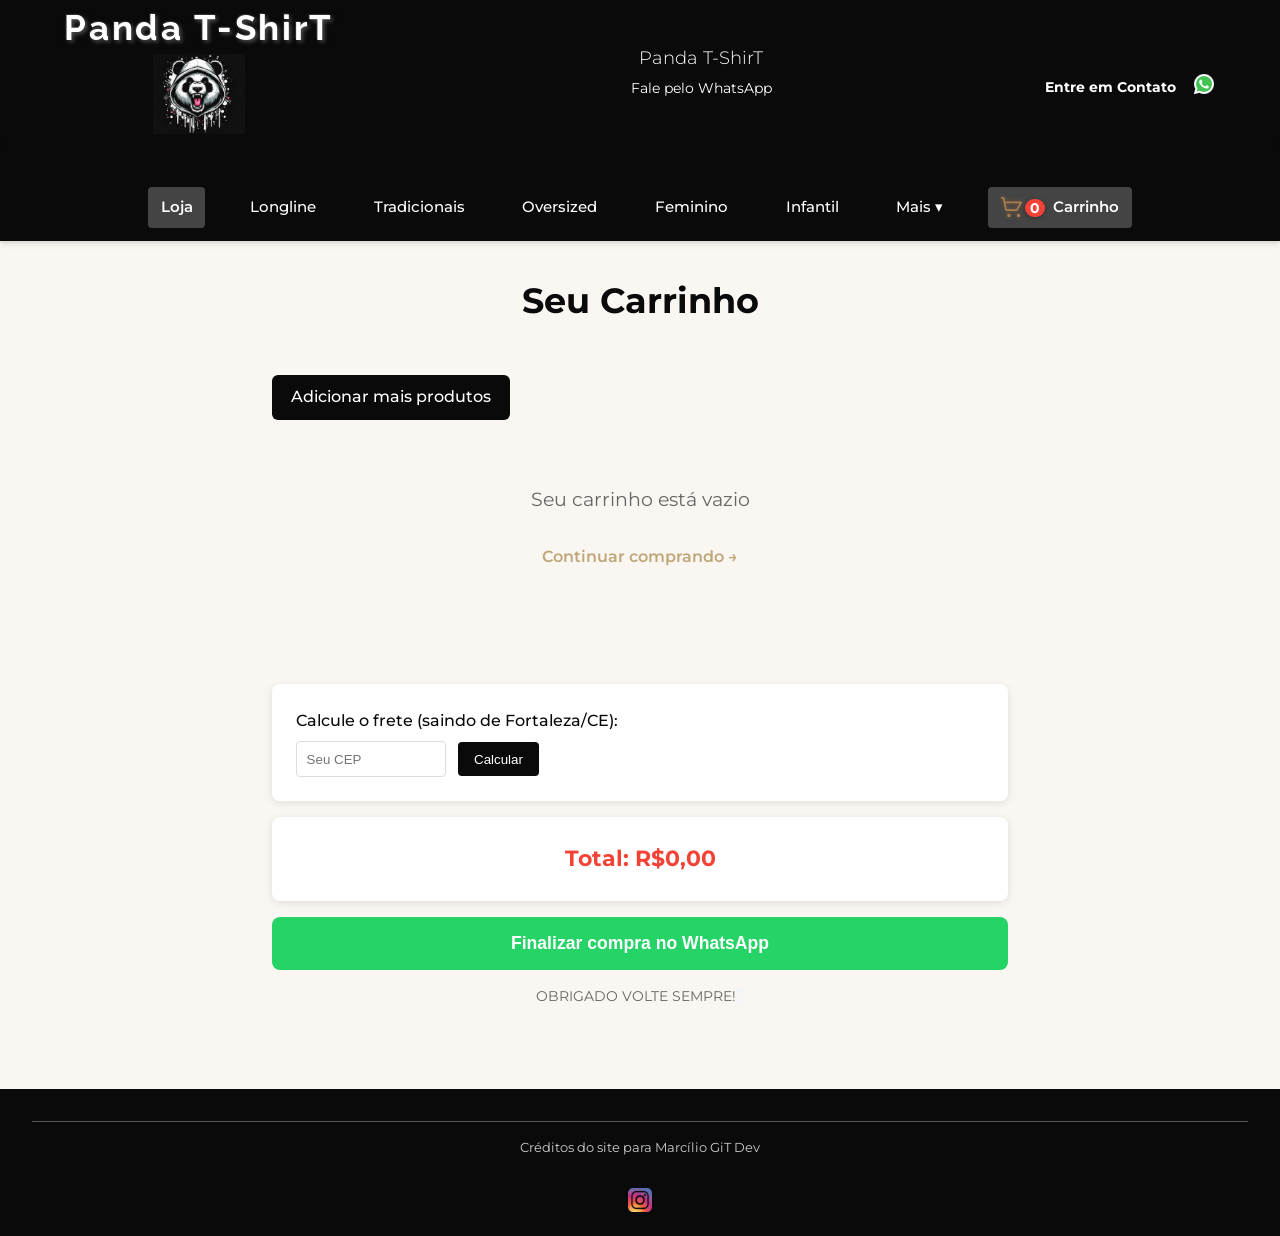
<file: cart.html>
<!DOCTYPE html>
<html lang="PT-br">
<head>
  <meta charset="UTF-8" />
  <meta name="viewport" content="width=device-width, initial-scale=1.0" />
  <title>Panda T-ShirT | Melhor da Moda</title>
  <link rel="preconnect" href="https://fonts.googleapis.com">
  <link rel="preconnect" href="https://fonts.gstatic.com" crossorigin>
  <link href="https://fonts.googleapis.com/css2?family=Montserrat:wght@300;400;700&family=Raleway:wght@400;700&display=swap" rel="stylesheet">
  <link rel="stylesheet" href="css/style.css">
  <style>
    .main-nav .icon-cart {
      vertical-align: middle;
      margin-right: 0.4em;
      transition: filter 0.2s;
    }
    .main-nav a.active .icon-cart {
      filter: drop-shadow(0 0 2px #7c5c3e);
      stroke: #a97c50;
    }
  </style>
</head>
<body>
  <header class="header-bg">
    <div class="header-container">
        <div class="logo-box">
        <span class="logo-text">Panda T-ShirT</span>
        <img src="./fotos/Panda.png" class="logo-art" alt="Panda Style">
      </div>
      </a>
      <div class="header-title-area">
        <span class="byline">Panda T-ShirT</span>
        <span class="whatsapp">Fale pelo WhatsApp</span>
      </div>
      <div class="header-icons">
        <a href="https://api.whatsapp.com/send/?phone=5585985544951" aria-label="Contato"><span>Entre em Contato</span></a>
        <a href="https://api.whatsapp.com/send/?phone=5585985544951" aria-label="whatsapp"><img src="./whatsapp.png.png" height="24"/></a>
      </div>
    </div>
    <nav class="main-nav">
      <a href="index.html" class="active">Loja</a>
      <a href="Longline.html">Longline</a>
      <a href="Tradicionais.html">Tradicionais</a>
      <a href="Oversized.html">Oversized</a>
      <a href="Feminino.html">Feminino</a>
      <a href="Infantil.html">Infantil</a>
      <div class="mais-dropdown">
        <a href="#" class="mais-btn">Mais ▾</a>
        <div class="mais-menu">
          <a href="sobre.html">Sobre</a>
        </div>
      </div>
      <a href="cart.html" class="active"><svg class="icon-cart" xmlns="http://www.w3.org/2000/svg" viewBox="0 0 24 24" width="21" height="21" fill="none" stroke="#7c5c3e" stroke-width="2" stroke-linecap="round" stroke-linejoin="round"><circle cx="9" cy="21" r="1"/><circle cx="20" cy="21" r="1"/><path d="M1 1h2l2.36 12.24a2 2 0 0 0 2 1.76h9.68a2 2 0 0 0 2-1.76L23 6H6"></path></svg><span class="cart-badge">0</span> Carrinho</a>
    </nav>
  </header>
  <main class="cart-main">
    <h1 class="cart-title">Seu Carrinho</h1>
    <a href="index.html" class="adicionar-mais-btn">Adicionar mais produtos</a>
    <div id="cart-items"></div>
    <div class="cart-frete-area">
      <label for="cep">Calcule o frete (saindo de Fortaleza/CE):</label>
      <input type="text" id="cep" maxlength="9" placeholder="Seu CEP">
      <button id="calcular-frete">Calcular</button>
      <span id="frete-valor"></span>
    </div>
    <div class="cart-total-area">
      <span id="cart-total"></span>
    </div>
    <button id="whatsapp-btn" class="finalizar-btn">Finalizar compra no WhatsApp</button>
    <p class="cart-instrucao">OBRIGADO VOLTE SEMPRE!<code></code></p>
  </main>
  <footer class="footer-bg">
    <div class="footer-creditos">Créditos do site para Marcílio GiT Dev</div>
    <div class="footer-social">
      <a href="https://instagram.com/marciliogit" target="_blank" rel="noopener">
        <img src="./fotos/instagram.png" alt="Instagram" height="24"/>
      </a>
    </div>
  </footer>
  <script src="js/cart.js"></script>
</body>
</html>
</file>
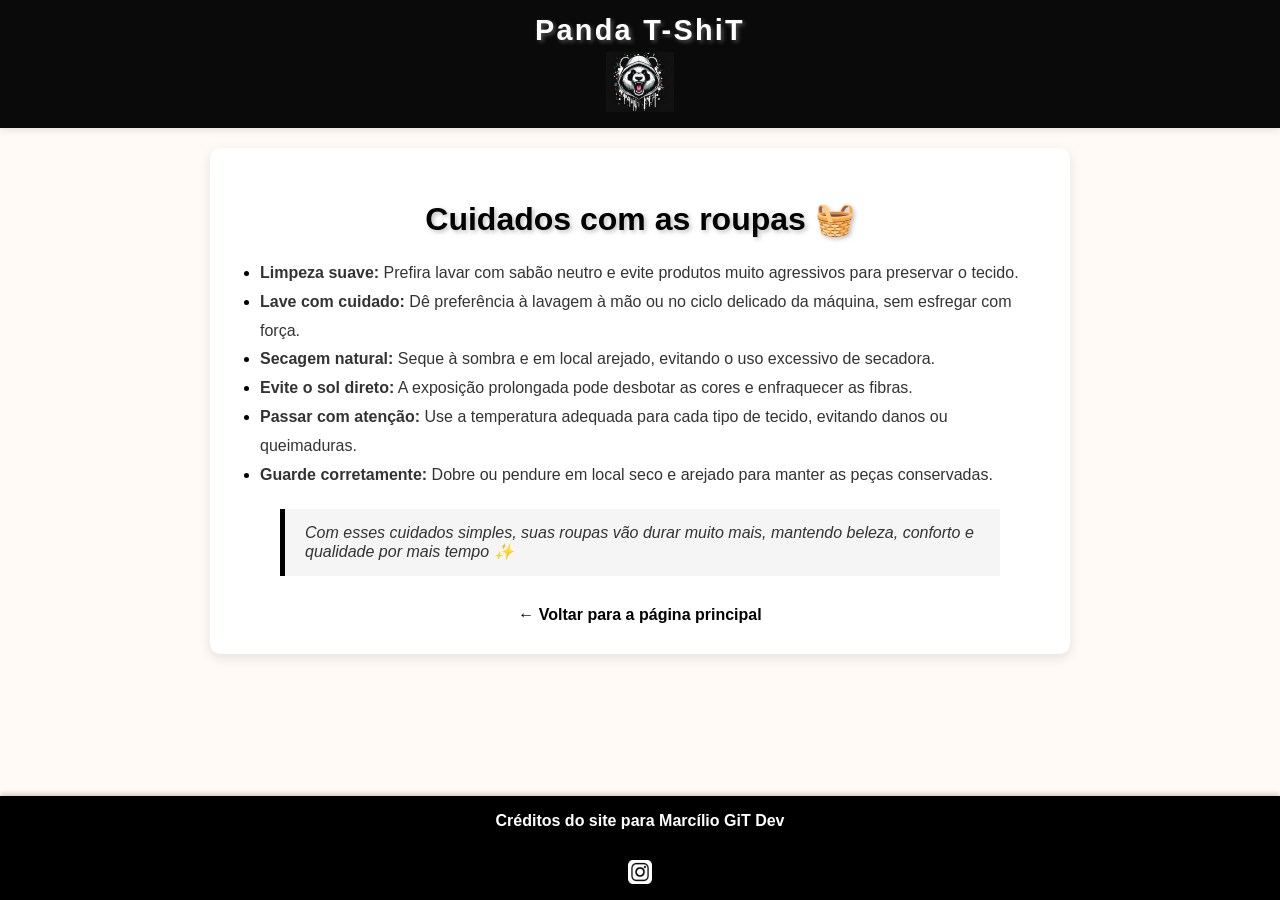
<file: cuidados.html>
<!DOCTYPE html>
<html lang="PT-br">
<head>
  <meta charset="UTF-8" />
  <meta name="viewport" content="width=device-width, initial-scale=1.0"/>
  <title>Panda T-ShiT | Melhor da Moda</title>
  <style>
    /* Header */
    .header-bg {
      background: #0a0a0a;
      box-shadow: 0 2px 8px rgba(0,0,0,0.1);
    }

    .header-container {
      max-width: 1200px;
      margin: 0 auto;
      padding: 1rem 1.5rem;
      display: flex;
      justify-content: center;
      align-items: center;
      flex-wrap: wrap;
      gap: 1rem;
    }

    .logo-box {
      display: flex;
      flex-direction: column;
      align-items: center;
      text-decoration: none;
    }

    .logo-text {
      font-family: 'Segoe UI', sans-serif;
      font-size: 1.8rem;
      font-weight: 700;
      letter-spacing: 0.08em;
      color: #fff;
      text-shadow: 2px 2px 4px rgba(100,100,100,0.8);
      margin-bottom: 0.2em;
      line-height: 1;
    }

    .logo-art {
      display: block;
      width: 120px;
      height: 60px;
      margin-top: 0.1em;
      object-fit: contain;
    }

    body {
      font-family: 'Segoe UI', sans-serif;
      background-color: #fffaf5;
      color: #333;
      margin: 0;
      padding: 0;
    }

    .container {
      max-width: 800px;
      margin: 0 auto;
      background: white;
      padding: 30px;
      border-radius: 10px;
      box-shadow: 0 4px 12px rgba(0,0,0,0.1);
      margin-bottom: 70px;
    }

    h1 {
      text-align: center;
      color: #000000;
      font-weight: 700;
      text-shadow: 2px 2px 4px rgba(128, 128, 128, 0.5);
    }

    ul {
      padding-left: 20px;
      line-height: 1.8;
    }

    li::marker {
      color: #000000;
    }

    blockquote {
      background-color: #f5f5f5;
      padding: 15px 20px;
      margin-top: 20px;
      border-left: 5px solid #000000;
      font-style: italic;
    }

    a {
      display: block;
      text-align: center;
      margin-top: 30px;
      color: #000000;
      text-decoration: none;
      font-weight: bold;
    }

    /* Footer fixo */
    .footer-bg {
      position: fixed;
      bottom: 0;
      left: 0;
      width: 100%;
      background: #000000;
      color: #fff;
      padding: 1rem 0;
      text-align: center;
      z-index: 1000;
      box-shadow: 0 -2px 5px rgba(0,0,0,0.2);
    }

    .footer-creditos {
      font-weight: bold;
      margin-bottom: 0.3rem;
      color: #fff;
    }

    .footer-social a img {
      height: 24px;
      vertical-align: middle;
      filter: brightness(0) invert(1);
    }
  </style>
</head>
<body>
  <header class="header-bg">
    <div class="header-container">
      <div class="logo-box">
        <span class="logo-text">Panda T-ShiT</span>
        <img src="./fotos/Panda.png" class="logo-art" alt="Panda Style">
      </div>
    </div>
  </header>

  <div class="container" style="margin-top: 20px;">
    <h1>Cuidados com as roupas 🧺</h1>
    <ul>
      <li><strong>Limpeza suave:</strong> Prefira lavar com sabão neutro e evite produtos muito agressivos para preservar o tecido.</li>
      <li><strong>Lave com cuidado:</strong> Dê preferência à lavagem à mão ou no ciclo delicado da máquina, sem esfregar com força.</li>
      <li><strong>Secagem natural:</strong> Seque à sombra e em local arejado, evitando o uso excessivo de secadora.</li>
      <li><strong>Evite o sol direto:</strong> A exposição prolongada pode desbotar as cores e enfraquecer as fibras.</li>
      <li><strong>Passar com atenção:</strong> Use a temperatura adequada para cada tipo de tecido, evitando danos ou queimaduras.</li>
      <li><strong>Guarde corretamente:</strong> Dobre ou pendure em local seco e arejado para manter as peças conservadas.</li>
    </ul>

    <blockquote>
      Com esses cuidados simples, suas roupas vão durar muito mais, mantendo beleza, conforto e qualidade por mais tempo ✨
    </blockquote>

    <a href="index.html">← Voltar para a página principal</a>
  </div>

  <footer class="footer-bg">
    <div class="footer-creditos">Créditos do site para Marcílio GiT Dev</div>
    <div class="footer-social">
      <a href="https://instagram.com/marciliogit" target="_blank" rel="noopener noreferrer">
        <img src="./fotos/instagram.png" alt="Instagram de Marcílio" />
      </a>
    </div>
  </footer>
</body>
</html>
</file>
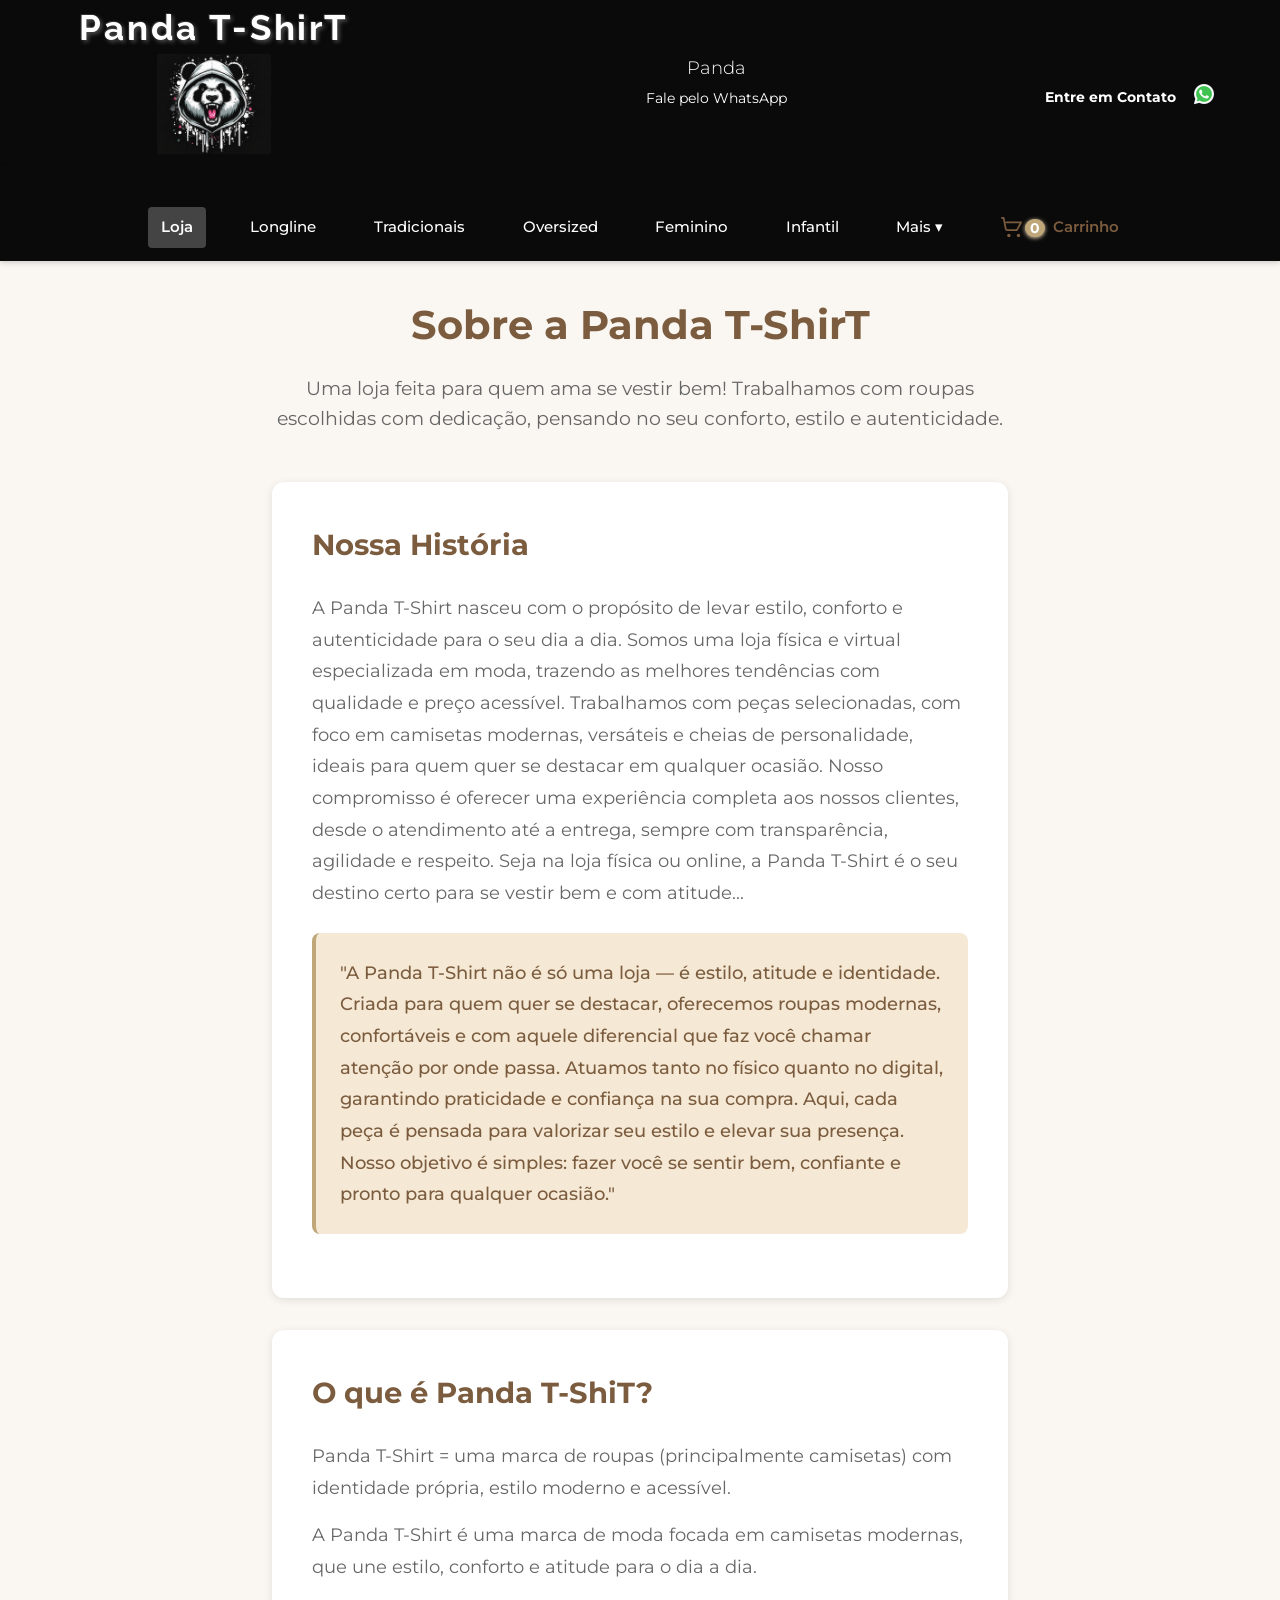
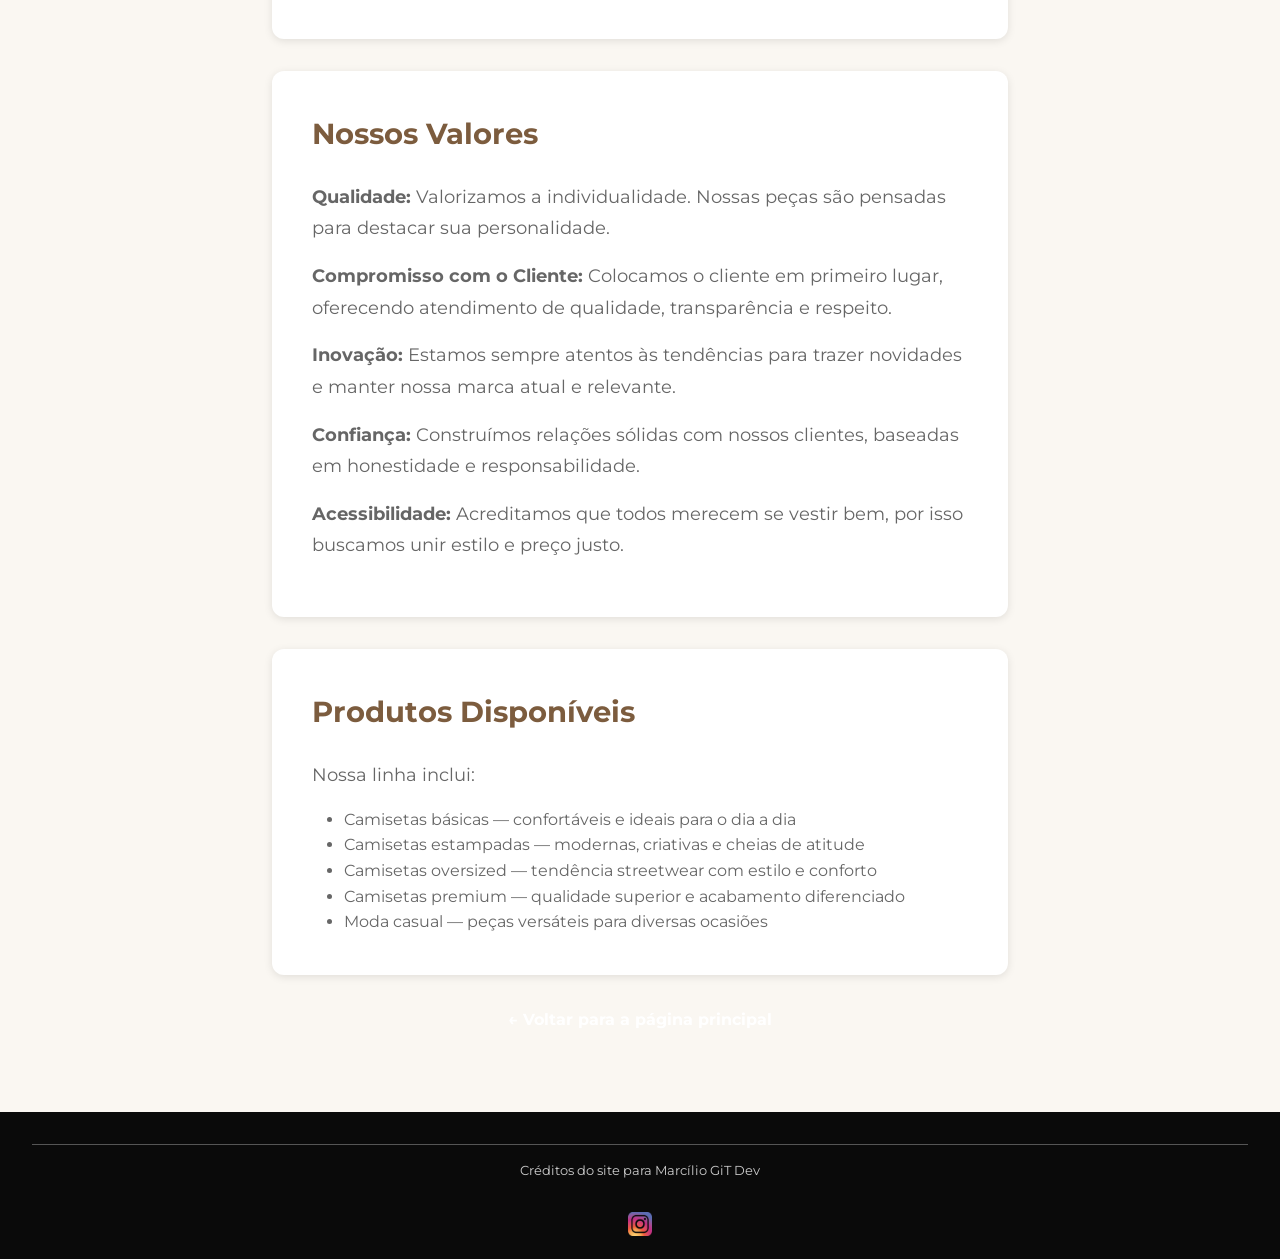
<file: sobre.html>
<!DOCTYPE html>
<html lang="PT-br">
<head>
  <meta charset="UTF-8" />
  <meta name="viewport" content="width=device-width, initial-scale=1.0" />
  <title>Panda T-ShirT | Melhor da Moda</title>
  <link rel="preconnect" href="https://fonts.googleapis.com">
  <link rel="preconnect" href="https://fonts.gstatic.com" crossorigin>
  <link href="https://fonts.googleapis.com/css2?family=Montserrat:wght@300;400;700&family=Raleway:wght@400;700&display=swap" rel="stylesheet">
  <link rel="stylesheet" href="css/style.css">
  <style>
    .logo-box {
      display: flex;
      flex-direction: column;
      align-items: center;
      margin-right: 24px;
    }
    .logo-art {
      display: block;
      width: 300px;
      height: 100px;
      margin-top: 0.1em;
      object-fit: contain;
    }
    @media (max-width: 600px) {
      .logo-text {
        font-size: 1.3rem;
      }
      .logo-art {
        width: 32px;
      }
    }
    .icon-cart {
      vertical-align: middle;
      margin-right: 0.4em;
      display: inline-block;
      transition: stroke 0.2s;
    }
    .main-nav a[href*="cart"] {
      font-weight: 600;
      color: #7c5c3e;
      display: inline-flex;
      align-items: center;
      gap: 0.3em;
    }
    .main-nav a[href*="cart"]:hover .icon-cart {
      stroke: #bfa77a;
    }
    .cart-badge {
      display: inline-block;
      min-width: 18px;
      height: 18px;
      padding: 0 5px;
      font-size: 0.85rem;
      font-weight: 700;
      color: #fff;
      background: #bfa77a;
      border-radius: 9px;
      text-align: center;
      line-height: 18px;
      margin-left: -8px;
      margin-right: 4px;
      vertical-align: top;
      box-shadow: 0 1px 4px #e2cdb0;
      transition: background 0.2s;
    }
    .main-nav a[href*="cart"]:hover .cart-badge {
      background: #7c5c3e;
    }
    .sobre-content {
      max-width: 800px;
      margin: 0 auto;
      padding: 2rem;
    }
    .sobre-hero {
      text-align: center;
      margin-bottom: 3rem;
    }
    .sobre-hero h1 {
      font-size: 2.5rem;
      color: #7c5c3e;
      margin-bottom: 1rem;
    }
    .sobre-hero p {
      font-size: 1.2rem;
      color: #666;
      line-height: 1.6;
    }
    .sobre-section {
      background: #fff;
      border-radius: 12px;
      padding: 2.5rem;
      margin-bottom: 2rem;
      box-shadow: 0 2px 8px rgba(0,0,0,0.1);
    }
    .sobre-section h2 {
      color: #7c5c3e;
      margin-bottom: 1.5rem;
      font-size: 1.8rem;
    }
    .sobre-section p {
      font-size: 1.1rem;
      line-height: 1.8;
      color: #666;
      margin-bottom: 1rem;
    }
    .destaque {
      background: #f5e9d6;
      padding: 1.5rem;
      border-radius: 8px;
      border-left: 4px solid #bfa77a;
      margin: 1.5rem 0;
    }
    .destaque p {
      color: #7c5c3e;
      font-weight: 500;
      margin: 0;
    }
    .product-list {
      margin-left: 2rem;
      color: #666;
    }
  </style>
</head>
<body>
  <header class="header-bg">
    <div class="header-container">
        <div class="logo-box">
        <span class="logo-text">Panda T-ShirT</span>
        <img src="./fotos/Panda.png" class="logo-art" alt="Panda Style">
      </div>
      </a>
      <div class="header-title-area">
        <span class="byline">Panda</span>
        <span class="whatsapp">Fale pelo WhatsApp</span>
      </div>
      <div class="header-icons">
        <a href="https://api.whatsapp.com/send/?phone=5585985544951" aria-label="Contato via WhatsApp" target="_blank" rel="noopener noreferrer">
          <span>Entre em Contato</span>
        </a>
        <a href="https://api.whatsapp.com/send/?phone=5585985544951" aria-label="WhatsApp" target="_blank" rel="noopener noreferrer">
          <img src="./whatsapp.png.png" height="24" alt="Ícone WhatsApp" />
        </a>
      </div>
    </div>
    <nav class="main-nav">
      <a href="index.html" class="active">Loja</a>
      <a href="Longline.html">Longline</a>
      <a href="Tradicionais.html">Tradicionais</a>
      <a href="Oversized.html">Oversized</a>
      <a href="Feminino.html">Feminino</a>
      <a href="Infantil.html">Infantil</a>
      <div class="mais-dropdown">
        <a href="#" class="mais-btn">Mais ▾</a>
        <div class="mais-menu">
          <a href="sobre.html" class="active">Sobre</a>
        </div>
      </div>
      <a href="cart.html" aria-label="Carrinho de compras">
        <svg class="icon-cart" xmlns="http://www.w3.org/2000/svg" viewBox="0 0 24 24" width="21" height="21" fill="none" stroke="#7c5c3e" stroke-width="2" stroke-linecap="round" stroke-linejoin="round">
          <circle cx="9" cy="21" r="1"/>
          <circle cx="20" cy="21" r="1"/>
          <path d="M1 1h2l2.36 12.24a2 2 0 0 0 2 1.76h9.68a2 2 0 0 0 2-1.76L23 6H6"/>
        </svg>
        <span class="cart-badge">0</span> Carrinho
      </a>
    </nav>
  </header>

  <main class="sobre-content">
    <div class="sobre-hero">
      <h1>Sobre a Panda T-ShirT</h1>
      <p>Uma loja feita para quem ama se vestir bem! Trabalhamos com roupas escolhidas com dedicação, pensando no seu conforto, estilo e autenticidade.</p>
    </div>

    <div class="sobre-section">
      <h2>Nossa História</h2>
      <p>A Panda T-Shirt nasceu com o propósito de levar estilo, conforto e autenticidade para o seu dia a dia. Somos uma loja física e virtual especializada em moda, trazendo as melhores tendências com qualidade e preço acessível.

Trabalhamos com peças selecionadas, com foco em camisetas modernas, versáteis e cheias de personalidade, ideais para quem quer se destacar em qualquer ocasião.

Nosso compromisso é oferecer uma experiência completa aos nossos clientes, desde o atendimento até a entrega, sempre com transparência, agilidade e respeito.

Seja na loja física ou online, a Panda T-Shirt é o seu destino certo para se vestir bem e com atitude...</p>
      <div class="destaque">
        <p>"A Panda T-Shirt não é só uma loja — é estilo, atitude e identidade.

Criada para quem quer se destacar, oferecemos roupas modernas, confortáveis e com aquele diferencial que faz você chamar atenção por onde passa. Atuamos tanto no físico quanto no digital, garantindo praticidade e confiança na sua compra.

Aqui, cada peça é pensada para valorizar seu estilo e elevar sua presença. Nosso objetivo é simples: fazer você se sentir bem, confiante e pronto para qualquer ocasião."</p>
      </div>
    </div>

    <div class="sobre-section">
      <h2>O que é Panda T-ShiT?</h2>
      <p>Panda T-Shirt = uma marca de roupas (principalmente camisetas) com identidade própria, estilo moderno e acessível.</p>
      <p>A Panda T-Shirt é uma marca de moda focada em camisetas modernas, que une estilo, conforto e atitude para o dia a dia.</p>
    </div>

    <div class="sobre-section">
      <h2>Nossos Valores</h2>
      <p><strong>Qualidade:</strong> Valorizamos a individualidade. Nossas peças são pensadas para destacar sua personalidade.</p>
      <p><strong>Compromisso com o Cliente:</strong> Colocamos o cliente em primeiro lugar, oferecendo atendimento de qualidade, transparência e respeito.</p>
      <p><strong>Inovação:</strong> Estamos sempre atentos às tendências para trazer novidades e manter nossa marca atual e relevante.</p>
      <p><strong>Confiança:</strong> Construímos relações sólidas com nossos clientes, baseadas em honestidade e responsabilidade.</p>
      <p><strong>Acessibilidade:</strong> Acreditamos que todos merecem se vestir bem, por isso buscamos unir estilo e preço justo.</p>
    </div>

    <div class="sobre-section">
      <h2>Produtos Disponíveis</h2>
      <p>Nossa linha inclui:</p>
      <ul class="product-list">
        <li>Camisetas básicas — confortáveis e ideais para o dia a dia</li>
        <li>Camisetas estampadas — modernas, criativas e cheias de atitude</li>
        <li>Camisetas oversized — tendência streetwear com estilo e conforto</li>
        <li>Camisetas premium — qualidade superior e acabamento diferenciado</li>
        <li>Moda casual — peças versáteis para diversas ocasiões</li>
      </ul>
    </div>

    <a href="index.html">← Voltar para a página principal</a>
  </main>

  <footer class="footer-bg">
    <div class="footer-creditos">Créditos do site para Marcílio GiT Dev</div>
    <div class="footer-social">
      <a href="https://instagram.com/marciliogit" target="_blank" rel="noopener noreferrer">
        <img src="./fotos/instagram.png" alt="Instagram de Marcílio" height="24" />
      </a>
    </div>
  </footer>

  <script src="js/cart.js"></script>
</body>
</html>
</file>
<file: css/style.css>
/* Reset e base */
* {
  margin: 0;
  padding: 0;
  box-sizing: border-box;
}

body {
  font-family: 'Montserrat', Arial, sans-serif;
  line-height: 1.6;
  color: #333;
  background: #faf7f2;
}

/* Header */
.header-bg {
  background: #0a0a0a;
  box-shadow: 0 2px 8px rgba(0,0,0,0.1);
  text-decoration: none;
}

.header-container {
  max-width: 1200px;
  margin: 0 auto;
  padding: 0.65rem 1.5rem;
  display: flex;
  justify-content: space-between;
  align-items: center;
  flex-wrap: wrap;
  gap: 0.7rem;
  text-decoration: none;
}

.logo-box {
  display: flex;
  flex-direction: column;
  align-items: center;
  margin-right: 24px;
  text-decoration: none;
}

.logo-text {
  font-family: 'Raleway', 'Montserrat', Arial, sans-serif;
  font-size: 2.2rem;
  font-weight: 700;
  letter-spacing: 0.08em;
  color: #fff !important;
  text-shadow: 2px 2px 4px rgba(100,100,100,0.8), -1px -1px 0 rgba(80,80,80,0.5);
  margin-bottom: 0.2em;
  line-height: 1;
}

.logo-art {
  display: block;
  width: 180px;
  height: 80px;
  margin-top: 0.1em;
  object-fit: contain;
}

.header-title-area {
  flex: 1;
  text-align: center;
  display: flex;
  flex-direction: column;
  gap: 0.3rem;
}

.byline {
  font-size: 1.1rem;
  color: #fff;
  font-weight: 300;
}

.whatsapp {
  font-size: 0.9rem;
  color: #fff;
  font-weight: 400;
}

.header-icons {
  display: flex;
  align-items: center;
  gap: 1rem;
  text-decoration: none;
}

.header-icons a {
  color: #fff;
  text-decoration: none;
  font-size: 0.9rem;
  transition: color 0.2s;
}

.header-icons a:hover {
  color: #ccc;
}

/* Navigation */
.main-nav {
  background: #0a0a0a;
  padding: 0.8rem 0;
  box-shadow: 0 1px 4px rgba(0,0,0,0.1);
  display: flex;
  justify-content: center;
  flex-wrap: wrap;
  gap: 2rem;
}

.main-nav a {
  color: #fff;
  text-decoration: none;
  font-weight: 500;
  font-size: 0.95rem;
  padding: 0.5rem 0.8rem;
  border-radius: 4px;
  transition: all 0.2s;
  display: flex;
  align-items: center;
  gap: 0.3rem;
}

.main-nav a:hover {
  background: #333;
  color: #fff;
}

.main-nav a.active {
  background: #444;
  color: #fff;
  font-weight: 600;
}

/* Dropdown Mais */
.mais-dropdown {
  position: relative;
  display: inline-block;
}

.mais-btn {
  cursor: pointer;
}

.mais-menu {
  display: none;
  position: absolute;
  top: 100%;
  left: 0;
  background: #333;
  min-width: 200px;
  box-shadow: 0 4px 8px rgba(0,0,0,0.15);
  border-radius: 4px;
  z-index: 100;
  padding: 0.5rem 0;
}

.mais-dropdown:hover .mais-menu {
  display: block;
}

.mais-menu a {
  display: block;
  padding: 0.6rem 1rem;
  color: #fff;
  text-decoration: none;
  font-size: 0.9rem;
  transition: background 0.2s;
}

.mais-menu a:hover {
  background: #555;
  color: #fff;
}

/* Cart badge */
.cart-badge {
  display: inline-block;
  min-width: 18px;
  height: 18px;
  padding: 0 5px;
  font-size: 0.85rem;
  font-weight: 700;
  color: #fff;
  background: #f44336;
  border-radius: 9px;
  text-align: center;
  line-height: 18px;
  margin-left: -8px;
  margin-right: 4px;
  vertical-align: top;
  box-shadow: 0 1px 4px rgba(0,0,0,0.3);
  transition: background 0.2s;
}

/* Main content */
.produtos-bg {
  max-width: 1200px;
  margin: 0 auto;
  padding: 2rem;
}

.cat-title {
  font-size: 2rem;
  color: #0a0a0a;
  text-align: center;
  margin-bottom: 2rem;
  font-weight: 700;
  text-shadow: 2px 2px 4px rgba(0, 0, 0, 0.5);
}

/* Products grid */
.produtos-lista {
  display: grid;
  grid-template-columns: repeat(3, 1fr);
  gap: 2rem;
  margin-bottom: 3rem;
}

.index-page .produtos-lista {
  grid-template-columns: repeat(2, 1fr);
}

@media (max-width: 900px) {
  .produtos-lista,
  .index-page .produtos-lista {
    grid-template-columns: 1fr;
  }
}

.produto-card {
  background: #fff;
  border-radius: 12px;
  overflow: hidden;
  box-shadow: 0 4px 12px rgba(0,0,0,0.1);
  transition: transform 0.2s, box-shadow 0.2s;
  display: flex;
  flex-direction: column;
}

.produto-card:hover {
  transform: translateY(-4px);
  box-shadow: 0 8px 24px rgba(0,0,0,0.15);
}

.produto-card img {
  width: 100%;
  aspect-ratio: 4 / 3;
  height: auto;
  object-fit: contain;
  object-position: center;
  background-color: #f7f7f7;
  border-bottom: 1px solid #f0f0f0;
  transition: transform 0.2s ease;
}

.produto-card:hover img {
  transform: scale(1.03);
}

.produto-card h3 {
  font-size: 1.2rem;
  color: #0a0a0a;
  margin: 1rem 1rem 0.5rem 1rem;
  font-weight: 600;
}

.produto-card span {
  font-size: 1.4rem;
  color: #f44336;
  font-weight: 700;
  margin: 0 1rem;
}

.btn-opcoes {
  background: #0a0a0a;
  color: #fff;
  border: none;
  padding: 0.8rem 1.5rem;
  margin: 1rem;
  border-radius: 6px;
  font-size: 1rem;
  font-weight: 600;
  cursor: pointer;
  transition: background 0.2s;
  margin-top: auto;
}

.btn-opcoes:hover {
  background: #333;
}

/* Modal styles */
.modal-bg {
  display: none;
  position: fixed;
  z-index: 1000;
  left: 0; top: 0; right: 0; bottom: 0;
  background: rgba(0,0,0,0.5);
  justify-content: center;
  align-items: center;
}

.modal-bg.ativo {
  display: flex;
}

.modal-produto {
  background: #fff;
  border-radius: 12px;
  padding: 2em 1.5em 1.5em 1.5em;
  max-width: 350px;
  width: 100%;
  box-shadow: 0 8px 32px rgba(0,0,0,0.18);
  position: relative;
  display: flex;
  flex-direction: column;
  align-items: center;
  animation: modalShow 0.2s;
}

@keyframes modalShow {
  from { transform: translateY(40px) scale(0.95); opacity: 0; }
  to { transform: translateY(0) scale(1); opacity: 1; }
}

.fechar-modal {
  position: absolute;
  top: 10px;
  right: 12px;
  background: none;
  border: none;
  font-size: 2rem;
  color: #0a0a0a;
  cursor: pointer;
  line-height: 1;
}

.modal-img {
  width: 120px;
  height: auto;
  border-radius: 8px;
  margin-bottom: 1em;
  box-shadow: 0 2px 8px rgba(0,0,0,0.1);
}

.modal-produto h3 {
  margin: 0.2em 0 0.5em 0;
  font-size: 1.2rem;
  color: #0a0a0a;
  text-align: center;
}

.modal-produto span {
  font-size: 1.1rem;
  color: #f44336;
  margin-bottom: 1em;
  display: block;
}

.modal-qtd-area {
  display: flex;
  align-items: center;
  gap: 0.5em;
  margin-bottom: 1.2em;
}

.modal-qtd-area label {
  font-size: 1rem;
  color: #0a0a0a;
}

.qtd-btn {
  background: #ddd;
  border: none;
  border-radius: 4px;
  width: 28px;
  height: 28px;
  font-size: 1.2rem;
  color: #0a0a0a;
  cursor: pointer;
  transition: background 0.2s;
}

.qtd-btn:hover {
  background: #0a0a0a;
  color: #fff;
}

#modal-qtd {
  width: 40px;
  text-align: center;
  font-size: 1rem;
  border: 1px solid #ddd;
  border-radius: 4px;
  padding: 2px 4px;
}

.modal-adicionar {
  background: #0a0a0a;
  color: #fff;
  border: none;
  border-radius: 6px;
  padding: 0.7em 1.5em;
  font-size: 1rem;
  font-weight: 700;
  cursor: pointer;
  margin-bottom: 0.5em;
  transition: background 0.2s;
}

.modal-adicionar:hover {
  background: #333;
}

.modal-feedback {
  font-size: 0.95rem;
  color: #388e3c;
  margin-top: 0.3em;
  min-height: 1.2em;
  text-align: center;
}

/* Benefits section */
.beneficios {
  display: grid;
  grid-template-columns: repeat(auto-fit, minmax(250px, 1fr));
  gap: 1.5rem;
  margin: 3rem 0;
  padding: 2rem;
  background: #fff;
  border-radius: 12px;
  box-shadow: 0 2px 8px rgba(0,0,0,0.1);
}

.beneficio-item {
  display: flex;
  align-items: center;
  gap: 1rem;
  padding: 1rem;
  text-align: center;
  flex-direction: column;
}

.beneficio-item img {
  width: 40px;
  height: auto;
}

.beneficio-item span {
  font-size: 0.9rem;
  color: #0a0a0a;
  font-weight: 500;
}

/* About section */
.sobre-bg {
  background: #fff;
  border-radius: 12px;
  padding: 2.5rem;
  margin: 2rem 0;
  box-shadow: 0 2px 8px rgba(0,0,0,0.1);
}

.sobre-bg h2 {
  font-size: 1.8rem;
  color: #0a0a0a;
  margin-bottom: 1.5rem;
  text-align: center;
}

.sobre-bg p {
  font-size: 1.1rem;
  line-height: 1.8;
  color: #666;
  text-align: center;
  max-width: 600px;
  margin: 0 auto;
}

/* Cart page styles */
.cart-main {
  max-width: 800px;
  margin: 0 auto;
  padding: 2rem;
}

.cart-title {
  font-size: 2.2rem;
  color: #0a0a0a;
  text-align: center;
  margin-bottom: 1rem;
}

.adicionar-mais-btn {
  display: inline-block;
  background: #0a0a0a;
  color: #fff;
  text-decoration: none;
  padding: 0.6rem 1.2rem;
  border-radius: 6px;
  font-weight: 500;
  margin-bottom: 2rem;
  transition: background 0.2s;
}

.adicionar-mais-btn:hover {
  background: #333;
  color: #fff;
}

#cart-items {
  min-height: 200px;
  margin-bottom: 2rem;
}

.cart-item {
  display: flex;
  align-items: center;
  gap: 1rem;
  padding: 1rem;
  background: #fff;
  border-radius: 8px;
  margin-bottom: 1rem;
  box-shadow: 0 2px 8px rgba(0,0,0,0.1);
}

.cart-item img {
  width: 80px;
  height: 80px;
  object-fit: cover;
  border-radius: 6px;
}

.cart-item-info {
  flex: 1;
}

.cart-item-info h4 {
  color: #0a0a0a;
  margin-bottom: 0.3rem;
}

.cart-item-price {
  color: #f44336;
  font-weight: 600;
}

.cart-item-qtd {
  display: flex;
  align-items: center;
  gap: 0.5rem;
  margin: 0.5rem 0;
}

.cart-item-qtd button {
  background: #ddd;
  border: none;
  border-radius: 3px;
  width: 24px;
  height: 24px;
  font-size: 1rem;
  color: #0a0a0a;
  cursor: pointer;
}

.cart-item-qtd input {
  width: 50px;
  text-align: center;
  border: 1px solid #ddd;
  border-radius: 3px;
  padding: 2px;
}

.remover-item {
  background: #d32f2f;
  color: #fff;
  border: none;
  padding: 0.4rem 0.8rem;
  border-radius: 4px;
  font-size: 0.8rem;
  cursor: pointer;
}

.cart-frete-area {
  background: #fff;
  padding: 1.5rem;
  border-radius: 8px;
  margin-bottom: 1rem;
  box-shadow: 0 2px 8px rgba(0,0,0,0.1);
}

.cart-frete-area label {
  display: block;
  color: #0a0a0a;
  margin-bottom: 0.5rem;
  font-weight: 500;
}

.cart-frete-area input {
  padding: 0.6rem;
  border: 1px solid #ddd;
  border-radius: 4px;
  margin-right: 0.5rem;
  width: 150px;
}

.cart-frete-area button {
  background: #0a0a0a;
  color: #fff;
  border: none;
  padding: 0.6rem 1rem;
  border-radius: 4px;
  cursor: pointer;
}

.cart-total-area {
  background: #fff;
  padding: 1.5rem;
  border-radius: 8px;
  margin-bottom: 1rem;
  box-shadow: 0 2px 8px rgba(0,0,0,0.1);
  text-align: center;
}

#cart-total {
  font-size: 1.4rem;
  color: #f44336;
  font-weight: 700;
}

.finalizar-btn {
  background: #25d366;
  color: #fff;
  border: none;
  padding: 1rem 2rem;
  border-radius: 8px;
  font-size: 1.1rem;
  font-weight: 600;
  cursor: pointer;
  width: 100%;
  margin-bottom: 1rem;
  transition: background 0.2s;
}

.finalizar-btn:hover {
  background: #20c659;
}

.cart-instrucao {
  font-size: 0.9rem;
  color: #666;
  text-align: center;
  line-height: 1.5;
}

.cart-instrucao code {
  background: #f5f5f5;
  padding: 2px 4px;
  border-radius: 3px;
  font-family: 'Courier New', monospace;
}

/* Footer */
.footer-bg {
  background: #0a0a0a;
  color: #fff;
  padding: 2rem 0 1rem 0;
  margin-top: 3rem;
}

.footer-links {
  max-width: 1200px;
  margin: 0 auto;
  padding: 0 2rem;
  display: grid;
  grid-template-columns: repeat(auto-fit, minmax(300px, 1fr));
  gap: 2rem;
  margin-bottom: 2rem;
}

.footer-links h4 {
  color: #fff;
  margin-bottom: 1rem;
  font-size: 1.1rem;
}

.footer-links h5 {
  color: #ccc;
  margin: 1rem 0 0.5rem 0;
  font-size: 0.9rem;
}

.footer-links ul {
  list-style: none;
}

.footer-links ul li {
  margin-bottom: 0.5rem;
}

.footer-links ul li a {
  color: #fff;
  text-decoration: none;
  font-size: 0.9rem;
  transition: color 0.2s;
}

.footer-links ul li a:hover {
  color: #ccc;
}

.footer-links p {
  font-size: 0.9rem;
  line-height: 1.6;
  margin-bottom: 1rem;
}

.footer-links input {
  width: 100%;
  padding: 0.8rem;
  border: none;
  border-radius: 4px;
  margin-bottom: 0.5rem;
}

.footer-links button {
  background: #333;
  color: #fff;
  border: none;
  padding: 0.8rem 1.5rem;
  border-radius: 4px;
  cursor: pointer;
  font-weight: 600;
  transition: background 0.2s;
}

.footer-links button:hover {
  background: #555;
  color: #fff;
}

.footer-links img {
  width: 100px;
  height: auto;
  display: block;
  margin-top: 0.35rem;
}

.footer-creditos {
  text-align: center;
  font-size: 0.8rem;
  color: #ccc;
  border-top: 1px solid #555;
  padding-top: 1rem;
  margin: 0 2rem;
}

.footer-social {
  text-align: center;
  margin-top: 1rem;
}

/* Responsive design */
@media (max-width: 600px) {
  .header-container {
    flex-direction: column;
    text-align: center;
    gap: 0.5rem;
  }

  .logo-text {
    font-size: 1.3rem;
  }

  .logo-art {
    width: 32px;
  }

  .main-nav {
    gap: 1rem;
    padding: 0.5rem;
  }

  .main-nav a {
    font-size: 0.85rem;
    padding: 0.4rem 0.6rem;
  }

  .produtos-lista {
    grid-template-columns: 1fr;
    gap: 1.5rem;
  }

  .beneficios {
    grid-template-columns: 1fr;
    gap: 1rem;
  }

  .cart-item {
    flex-direction: column;
    text-align: center;
  }

  .footer-links {
    grid-template-columns: 1fr;
    gap: 1.5rem;
  }
}
a {
      display: block;
      text-align: center;
      margin-top: 30px;
      color: #fff;
      text-decoration: none;
      font-weight: bold;
    }
.footer-links h4 + ul {
  padding-left: 0; 
  list-style-position: inside;
}

.footer-links h4 + ul li {
  text-align: left;
  margin-top: 10px;
}

.footer-links h4 + ul a {
  display: block;
  color: #dad4ce;
  text-decoration: none;
  font-weight: bold;
  text-align: left;
  margin-top: 0;
}
</file>
